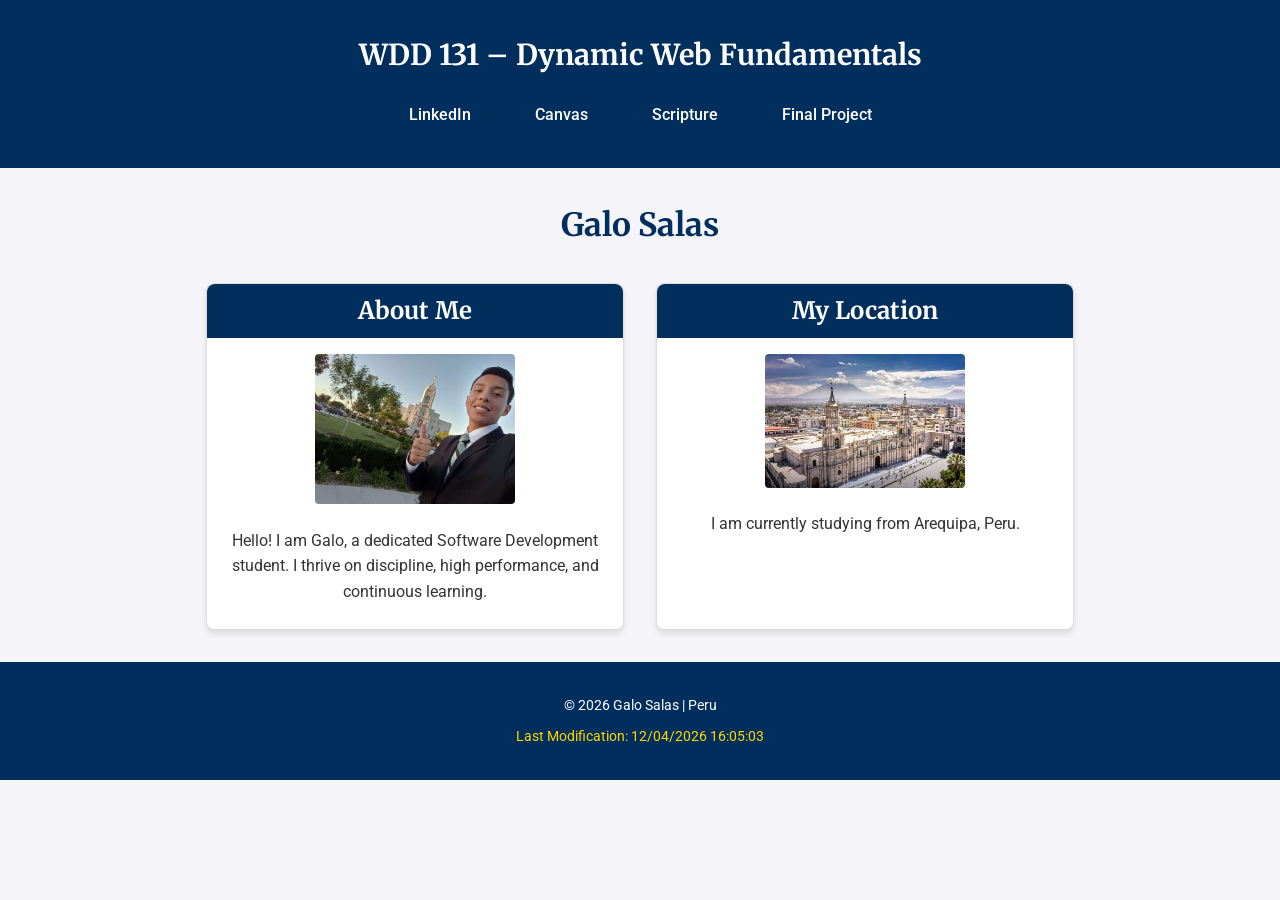
<file: index.html>
<!DOCTYPE html>
<html lang="en">

<head>
    <meta charset="UTF-8">
    <meta name="viewport" content="width=device-width, initial-scale=1.0">
    <title>WDD 131 – Dynamic Web Fundamentals – Galo Salas</title>
    <meta name="description"
        content="WDD 131 – Dynamic Web Fundamentals. Home page for Galo Salas, demonstrating HTML, CSS Grid/Flexbox, and foundational JavaScript.">
    <meta name="author" content="Galo Salas">

    <link rel="preconnect" href="https://fonts.googleapis.com">
    <link rel="preconnect" href="https://fonts.gstatic.com" crossorigin>
    <link
        href="https://fonts.googleapis.com/css2?family=Merriweather:wght@400;700&family=Roboto:wght@400;500&display=swap"
        rel="stylesheet">

    <link rel="stylesheet" href="styles/base.css">

    <script src="scripts/getdates.js" defer></script>
</head>

<body>
    <header>
        <span id="course-title">WDD 131 – Dynamic Web Fundamentals</span>
        <nav>
            <a href="https://www.linkedin.com/in/galo-salas/" target="_blank">LinkedIn</a>
            <a href="https://byupw.instructure.com/" target="_blank">Canvas</a>
            <a href="https://www.churchofjesuschrist.org/study/scriptures/bofm/1-ne/3?lang=eng&id=p7#p7"
                target="_blank">Scripture</a>
            <a href="#">Final Project</a>
        </nav>
    </header>

    <main>
        <h1>Galo Salas</h1>

        <div class="card-container">
            <section class="card">
                <h2>About Me</h2>
                <img src="images/profile.jpg" alt="Profile picture of Galo" width="200">
                <p>Hello! I am Galo, a dedicated Software Development student. I thrive on discipline, high performance,
                    and continuous learning.</p>
            </section>

            <section class="card">
                <h2>My Location</h2>
                <img src="images/location.jpg" alt="Scenery of Arequipa" width="200">
                <p>I am currently studying from Arequipa, Peru.</p>
            </section>
        </div>
    </main>

    <footer>
        <p>&copy; <span id="currentyear"></span> Galo Salas | Peru </p>
        <p id="lastModified"></p>
    </footer>
</body>

</html>
</file>
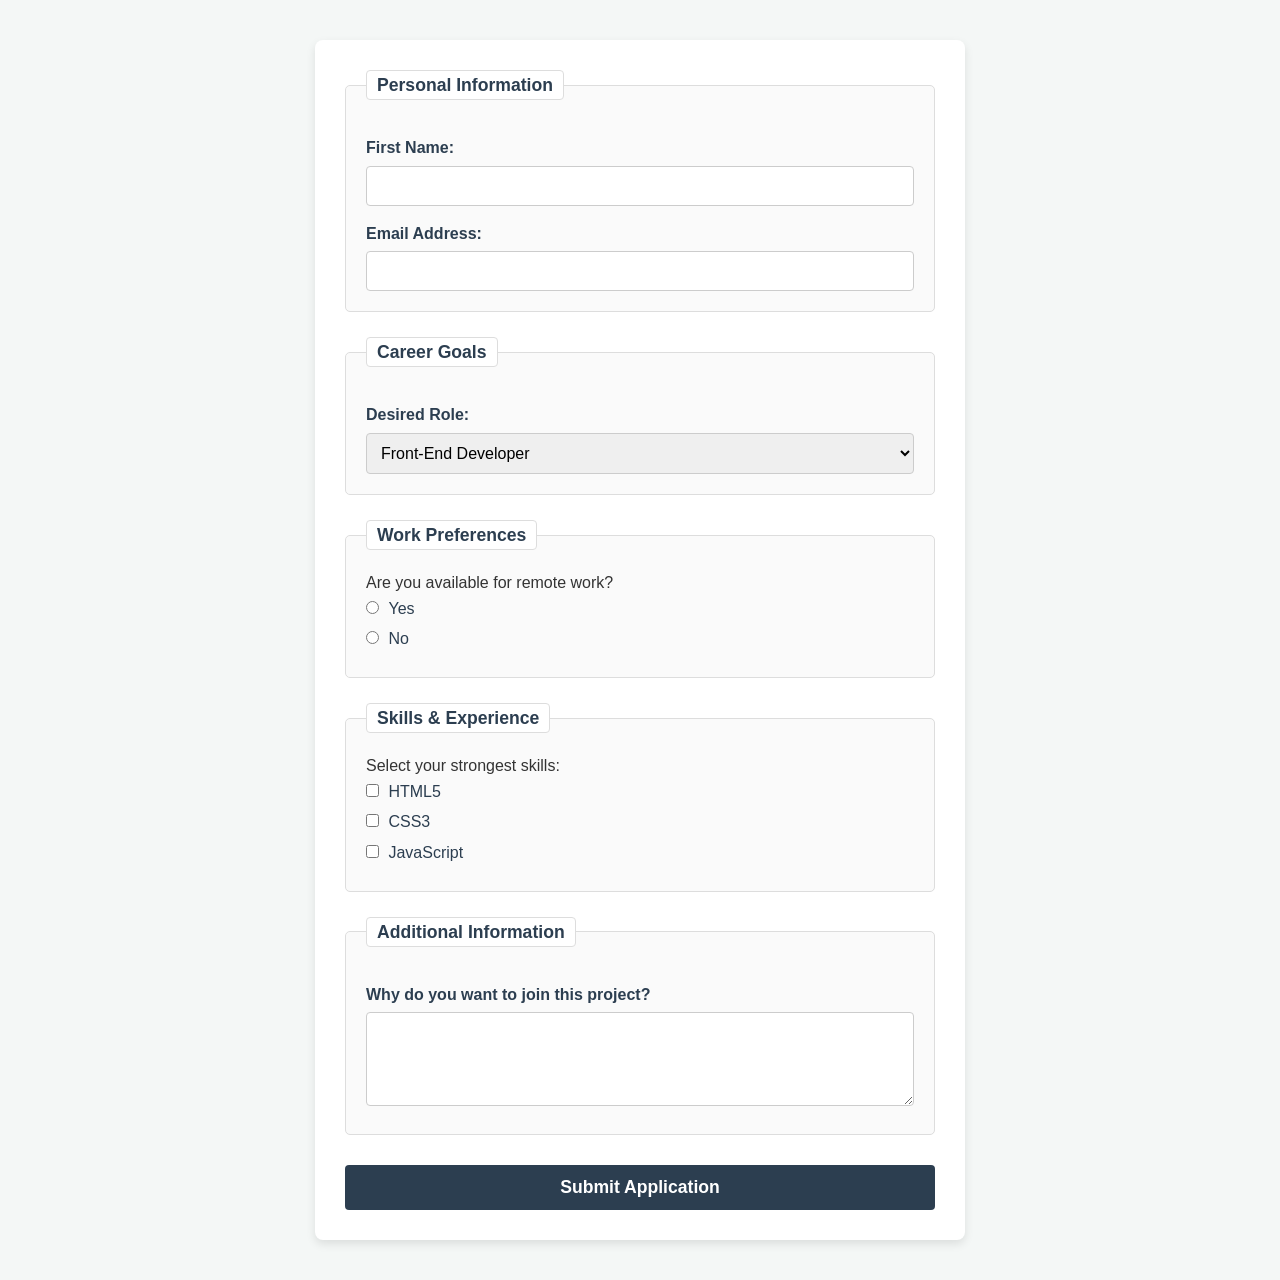
<file: week05/index.html>
<!DOCTYPE html>
<html lang="en">

<head>
    <meta charset="UTF-8">
    <meta name="viewport" content="width=device-width, initial-scale=1.0">
    <title>Week 5 Form Assignment</title>
    <link rel="stylesheet" href="styles.css">
</head>

<body>

    <form action="/submit-endpoint" method="POST">

        <fieldset>
            <legend>Personal Information</legend>

            <label for="firstName">First Name:</label>
            <input type="text" id="firstName" name="user_first_name" required>

            <label for="userEmail">Email Address:</label>
            <input type="email" id="userEmail" name="user_email" required>
        </fieldset>

        <fieldset>
            <legend>Career Goals</legend>

            <label for="roleInterest">Desired Role:</label>
            <select id="roleInterest" name="role_interest">
                <option value="frontend">Front-End Developer</option>
                <option value="backend">Back-End Developer</option>
                <option value="fullstack">Full-Stack Developer</option>
            </select>
        </fieldset>

        <fieldset>
            <legend>Work Preferences</legend>

            <p>Are you available for remote work?</p>
            <div>
                <input type="radio" id="remoteYes" name="remote_work" value="yes">
                <label for="remoteYes">Yes</label>
            </div>
            <div>
                <input type="radio" id="remoteNo" name="remote_work" value="no">
                <label for="remoteNo">No</label>
            </div>
        </fieldset>

        <fieldset>
            <legend>Skills & Experience</legend>

            <p>Select your strongest skills:</p>
            <div>
                <input type="checkbox" id="skillHTML" name="skills" value="html">
                <label for="skillHTML">HTML5</label>
            </div>
            <div>
                <input type="checkbox" id="skillCSS" name="skills" value="css">
                <label for="skillCSS">CSS3</label>
            </div>
            <div>
                <input type="checkbox" id="skillJS" name="skills" value="javascript">
                <label for="skillJS">JavaScript</label>
            </div>
        </fieldset>

        <fieldset>
            <legend>Additional Information</legend>

            <label for="userComments">Why do you want to join this project?</label>
            <textarea id="userComments" name="user_comments" rows="4" cols="50"></textarea>
        </fieldset>

        <button type="submit">Submit Application</button>

    </form>

    <script src="scripts.js"></script>
</body>

</html>
</file>
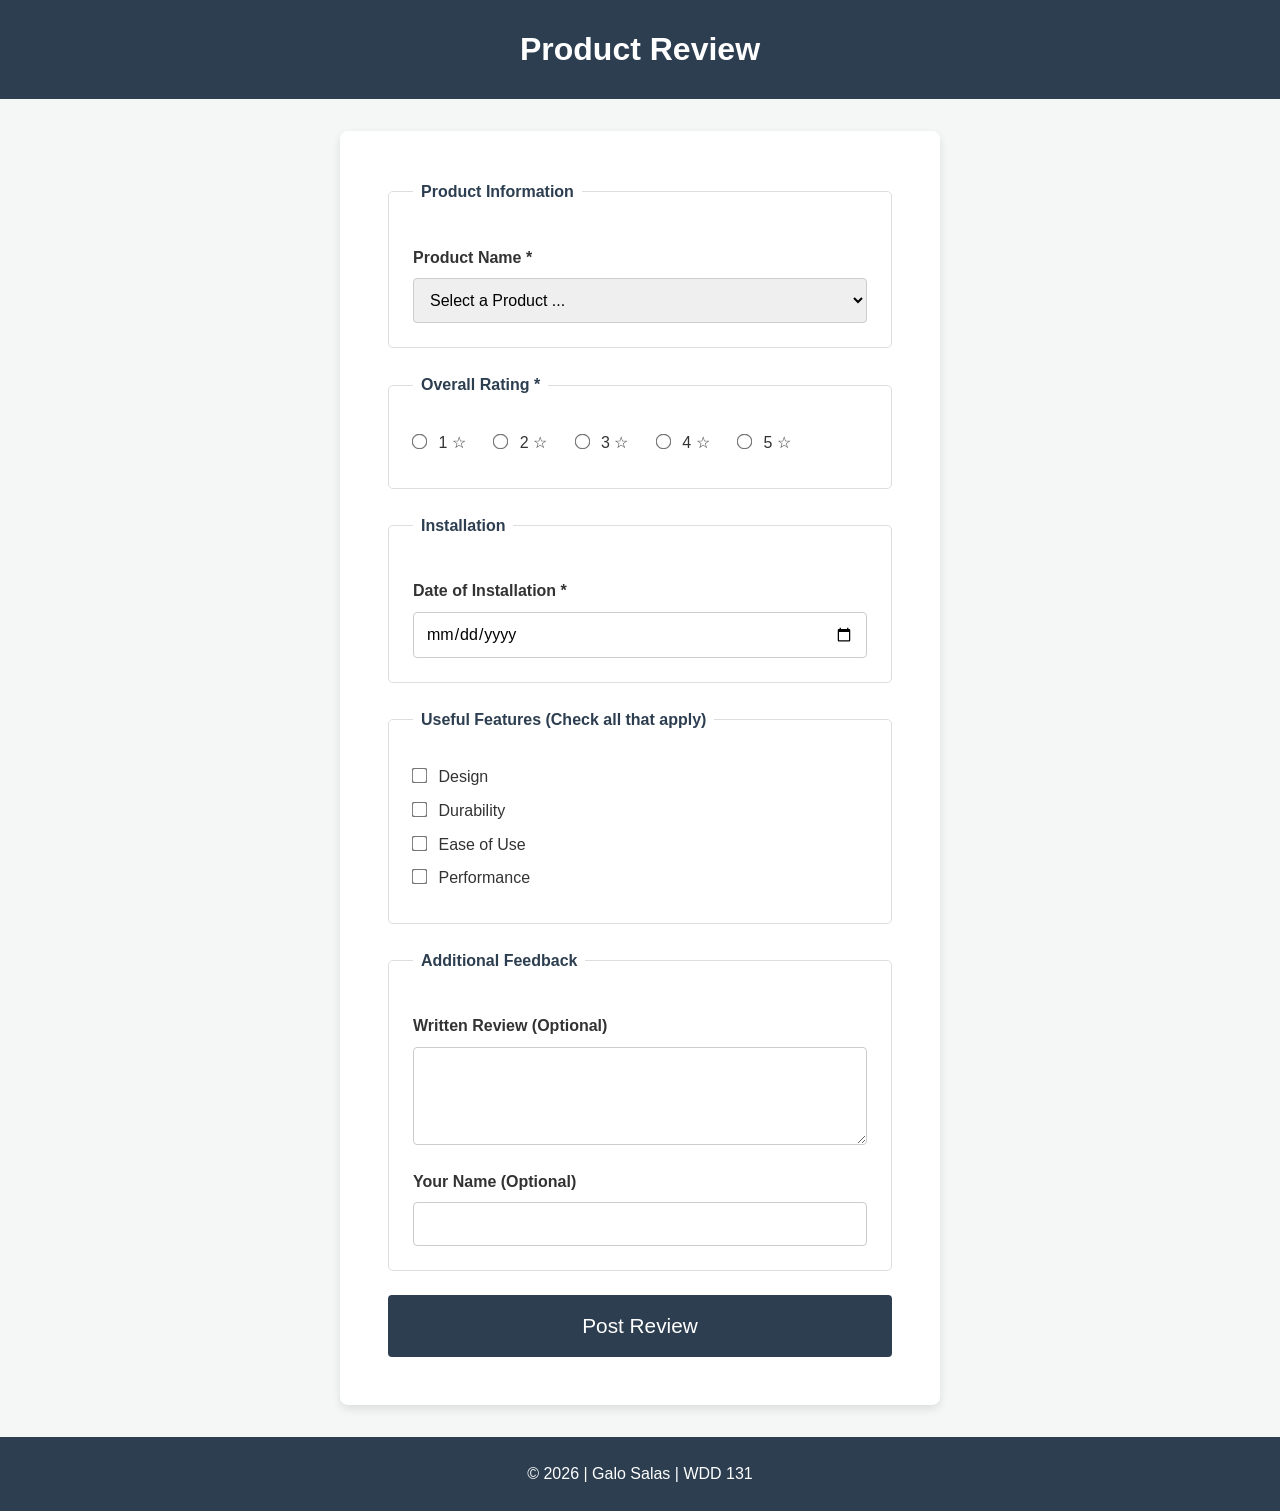
<file: form.html>
<!DOCTYPE html>
<html lang="en">

<head>
    <meta charset="UTF-8">
    <meta name="viewport" content="width=device-width, initial-scale=1.0">
    <title>Product Review Form</title>

    <!-- Expanded Meta Description & Author to pass the audit -->
    <meta name="description"
        content="Share your experience by filling out this product review form. Rate the product, log the installation date, and add feedback.">
    <meta name="author" content="Galo Salas">

    <link rel="stylesheet" href="styles/form.css">

    <!-- Script moved to head with 'defer' attribute -->
    <script src="scripts/form.js" defer></script>
</head>

<body>
    <header>
        <h1>Product Review</h1>
    </header>

    <main>
        <form method="get" action="review.html" class="review-form">

            <fieldset>
                <legend>Product Information</legend>
                <label for="productName">Product Name *</label>
                <select id="productName" name="productName" required>
                    <option value="" disabled selected>Select a Product ...</option>
                    <!-- Options injected by JavaScript -->
                </select>
            </fieldset>

            <fieldset>
                <legend>Overall Rating *</legend>
                <div class="rating-group">
                    <input type="radio" id="star1" name="rating" value="1" required>
                    <label for="star1">1 ☆</label>

                    <input type="radio" id="star2" name="rating" value="2" required>
                    <label for="star2">2 ☆</label>

                    <input type="radio" id="star3" name="rating" value="3" required>
                    <label for="star3">3 ☆</label>

                    <input type="radio" id="star4" name="rating" value="4" required>
                    <label for="star4">4 ☆</label>

                    <input type="radio" id="star5" name="rating" value="5" required>
                    <label for="star5">5 ☆</label>
                </div>
            </fieldset>

            <fieldset>
                <legend>Installation</legend>
                <label for="installDate">Date of Installation *</label>
                <input type="date" id="installDate" name="installDate" required>
            </fieldset>

            <fieldset>
                <legend>Useful Features (Check all that apply)</legend>
                <div class="checkbox-group">
                    <input type="checkbox" id="featDesign" name="features" value="design">
                    <label for="featDesign">Design</label><br>

                    <input type="checkbox" id="featDurability" name="features" value="durability">
                    <label for="featDurability">Durability</label><br>

                    <input type="checkbox" id="featEase" name="features" value="easeOfUse">
                    <label for="featEase">Ease of Use</label><br>

                    <input type="checkbox" id="featPerformance" name="features" value="performance">
                    <label for="featPerformance">Performance</label>
                </div>
            </fieldset>

            <fieldset>
                <legend>Additional Feedback</legend>
                <label for="writtenReview">Written Review (Optional)</label>
                <textarea id="writtenReview" name="writtenReview" rows="4"></textarea>

                <label for="userName">Your Name (Optional)</label>
                <input type="text" id="userName" name="userName">
            </fieldset>

            <input type="submit" value="Post Review" class="submit-btn">
        </form>
    </main>

    <footer>
        <p>&copy; 2026 | Galo Salas | WDD 131</p>
    </footer>
</body>

</html>
</file>
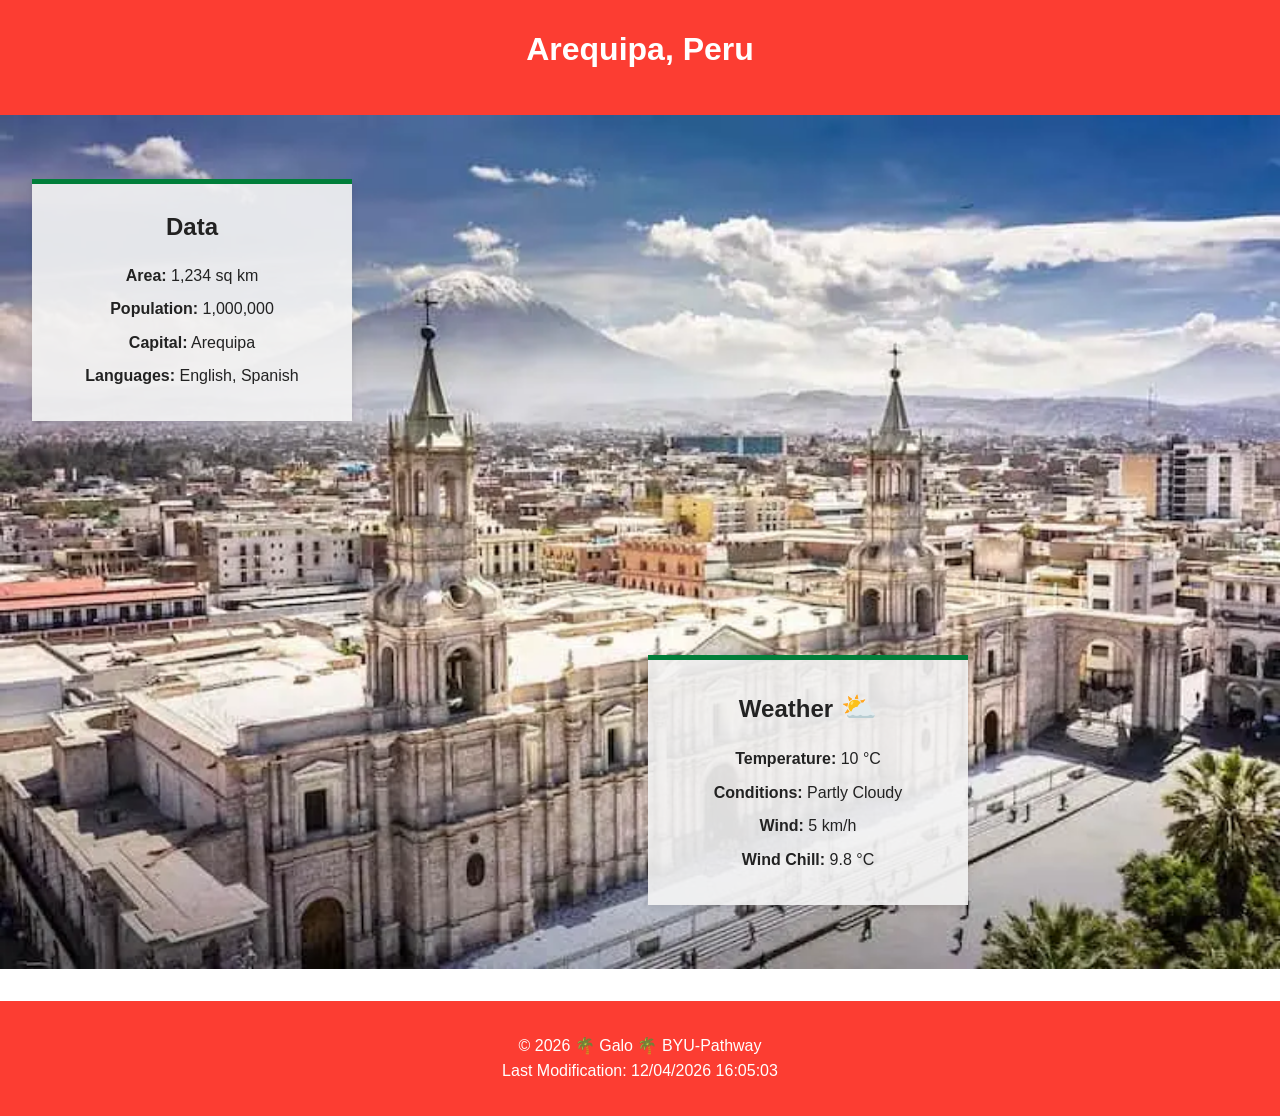
<file: place.html>
<!DOCTYPE html>
<html lang="en">

<head>
    <meta charset="UTF-8">
    <meta name="viewport" content="width=device-width, initial-scale=1.0">
    <meta name="description"
        content="Explore the geographic details, demographics, and current weather conditions of Arequipa, Peru, for my WDD 131 coursework.">
    <meta name="author" content="Galo Salas">
    <title>WDD 131 - Place</title>

    <!-- Link to your CSS -->
    <link rel="stylesheet" href="styles/place.css">

    <!-- Link to your JavaScript using defer -->
    <script src="scripts/place.js" defer></script>
</head>

<body>
    <header>
        <h1>Arequipa, Peru</h1>
    </header>

    <main>
        <!-- The hero section uses the picture element for the srcset requirement -->
        <div class="hero">
            <picture>
                <source srcset="images/hero-large.webp" media="(min-width: 768px)">
                <img src="images/hero-small.webp" alt="Beautiful landscape of the city" width="400" height="250">
            </picture>
        </div>

        <div class="content-grid">
            <section class="data-card">
                <h2>Data</h2>
                <p><strong>Area:</strong> 1,234 sq km</p>
                <p><strong>Population:</strong> 1,000,000</p>
                <p><strong>Capital:</strong> Arequipa</p>
                <p><strong>Languages:</strong> English, Spanish</p>
            </section>

            <section class="weather-card">
                <h2 class="weather-heading">Weather</h2>
                <!-- Mobile SVG icon -->
                <img src="images/weather-icon.svg" alt="Partly cloudy weather icon" class="weather-icon-mobile"
                    width="50" height="50">

                <!-- Notice the span IDs. We will target these with JavaScript later. -->
                <p><strong>Temperature:</strong> <span id="temperature">10</span> °C</p>
                <p><strong>Conditions:</strong> Partly Cloudy</p>
                <p><strong>Wind:</strong> <span id="windSpeed">5</span> km/h</p>
                <p><strong>Wind Chill:</strong> <span id="windChill"></span></p>
            </section>
        </div>
    </main>

    <footer>
        <p>&copy; <span id="currentyear"></span> 🌴 Galo 🌴 BYU-Pathway</p>
        <p id="lastModified"></p>
    </footer>
</body>

</html>
</file>
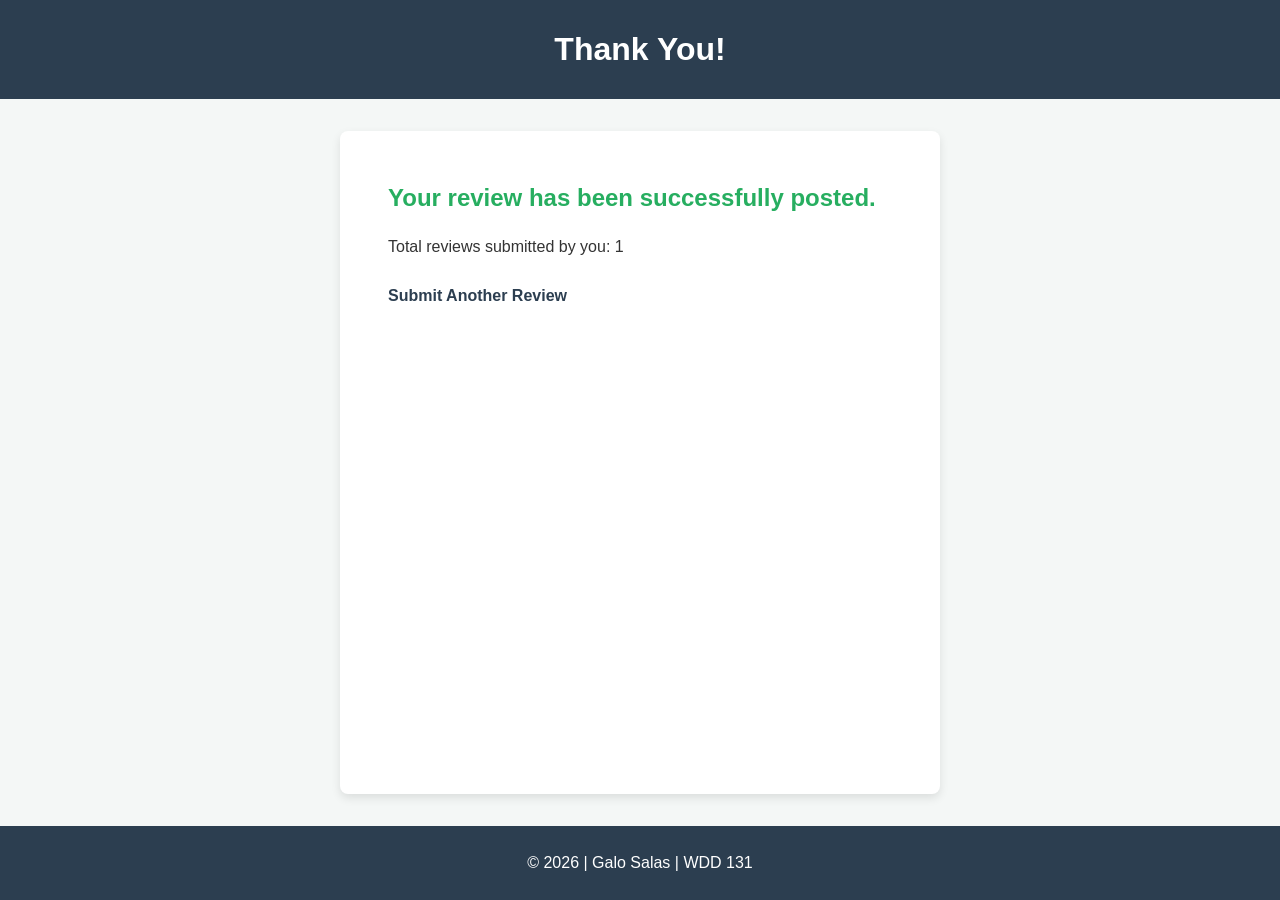
<file: review.html>
<!DOCTYPE html>
<html lang="en">

<head>
    <meta charset="UTF-8">
    <meta name="viewport" content="width=device-width, initial-scale=1.0">
    <title>Review Submitted</title>
    <meta name="description" content="Confirmation page for product reviews.">
    <meta name="author" content="Galo Salas">
    <link rel="stylesheet" href="styles/form.css">
</head>

<body>
    <header>
        <h1>Thank You!</h1>
    </header>

    <main class="review-confirmation">
        <h2>Your review has been successfully posted.</h2>
        <p>Total reviews submitted by you: <span id="reviewCount">0</span></p>
        <a href="form.html" class="back-link">Submit Another Review</a>
    </main>

    <footer>
        <p>&copy; 2026 | Galo Salas | WDD 131</p>
    </footer>

    <script src="scripts/review.js"></script>
</body>

</html>
</file>
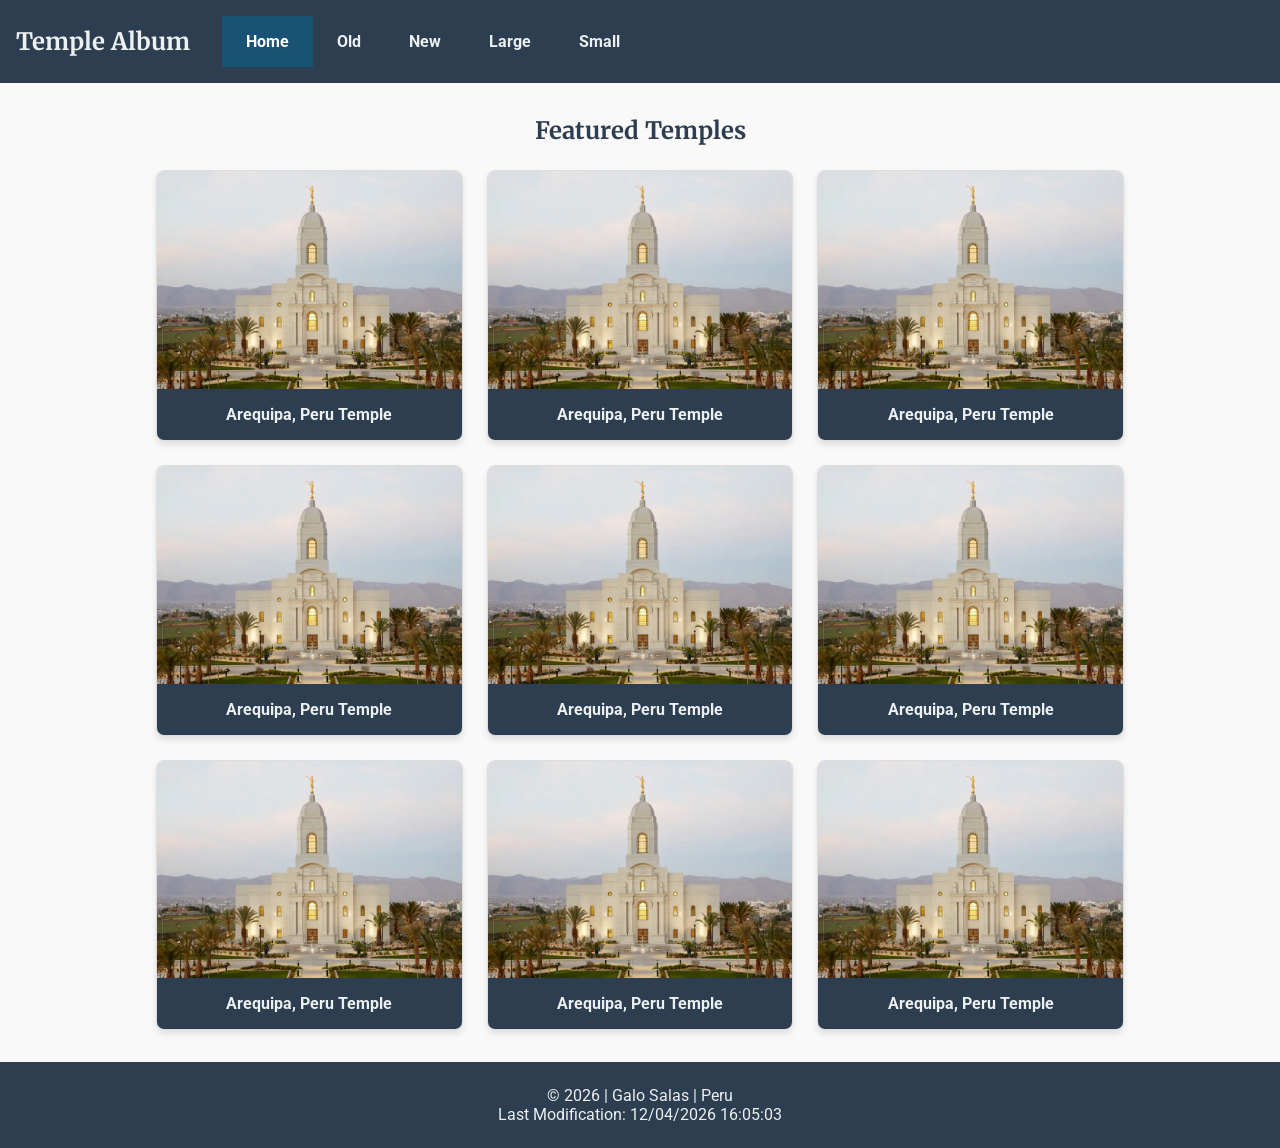
<file: temples.html>
<!DOCTYPE html>
<html lang="en">

<head>
    <meta charset="UTF-8">
    <meta name="viewport" content="width=device-width, initial-scale=1.0">
    <title>Temple Album | WDD 131</title>
    <meta name="description" content="A responsive picture album showcasing various temples, built for WDD 131.">
    <meta name="author" content="Galo Salas">

    <link rel="preconnect" href="https://fonts.googleapis.com">
    <link rel="preconnect" href="https://fonts.gstatic.com" crossorigin>
    <link
        href="https://fonts.googleapis.com/css2?family=Roboto:wght@400;700&family=Merriweather:wght@400;700&display=swap"
        rel="stylesheet">

    <link rel="stylesheet" href="styles/temples.css">
    <link rel="stylesheet" href="styles/temples-large.css">

    <script src="scripts/temples.js" defer></script>
</head>

<body>
    <header>
        <h1>Temple Album</h1>
        <button id="menu" aria-label="Toggle Menu">≡</button>
        <nav class="navigation">
            <a href="#" class="active">Home</a>
            <a href="#">Old</a>
            <a href="#">New</a>
            <a href="#">Large</a>
            <a href="#">Small</a>
        </nav>
    </header>

    <main>
        <h2>Featured Temples</h2>
        <div class="res-grid">
            <figure>
                <img src="images/temple.webp" alt="Placeholder Temple 1" loading="lazy">
                <figcaption>Arequipa, Peru Temple</figcaption>
            </figure>
            <figure>
                <img src="images/temple.webp" alt="Placeholder Temple 2" loading="lazy">
                <figcaption> Arequipa, Peru Temple</figcaption>
            </figure>
            <figure>
                <img src="images/temple.webp" alt="Placeholder Temple 3" loading="lazy">
                <figcaption>Arequipa, Peru Temple</figcaption>
            </figure>
            <figure>
                <img src="images/temple.webp" alt="Placeholder Temple 4" loading="lazy">
                <figcaption>Arequipa, Peru Temple</figcaption>
            </figure>
            <figure>
                <img src="images/temple.webp" alt="Placeholder Temple 5" loading="lazy">
                <figcaption>Arequipa, Peru Temple</figcaption>
            </figure>
            <figure>
                <img src="images/temple.webp" alt="Placeholder Temple 6" loading="lazy">
                <figcaption>Arequipa, Peru Temple</figcaption>
            </figure>
            <figure>
                <img src="images/temple.webp" alt="Placeholder Temple 7" loading="lazy">
                <figcaption>Arequipa, Peru Temple</figcaption>
            </figure>
            <figure>
                <img src="images/temple.webp" alt="Placeholder Temple 8" loading="lazy">
                <figcaption>Arequipa, Peru Temple</figcaption>
            </figure>
            <figure>
                <img src="images/temple.webp" alt="Placeholder Temple 9" loading="lazy">
                <figcaption>Arequipa, Peru Temple</figcaption>
            </figure>
        </div>
    </main>

    <footer>
        <p>&copy; <span id="currentyear"></span> | Galo Salas | Peru</p>
        <p>Last Modification: <span id="lastModified"></span></p>
    </footer>
</body>

</html>
</file>
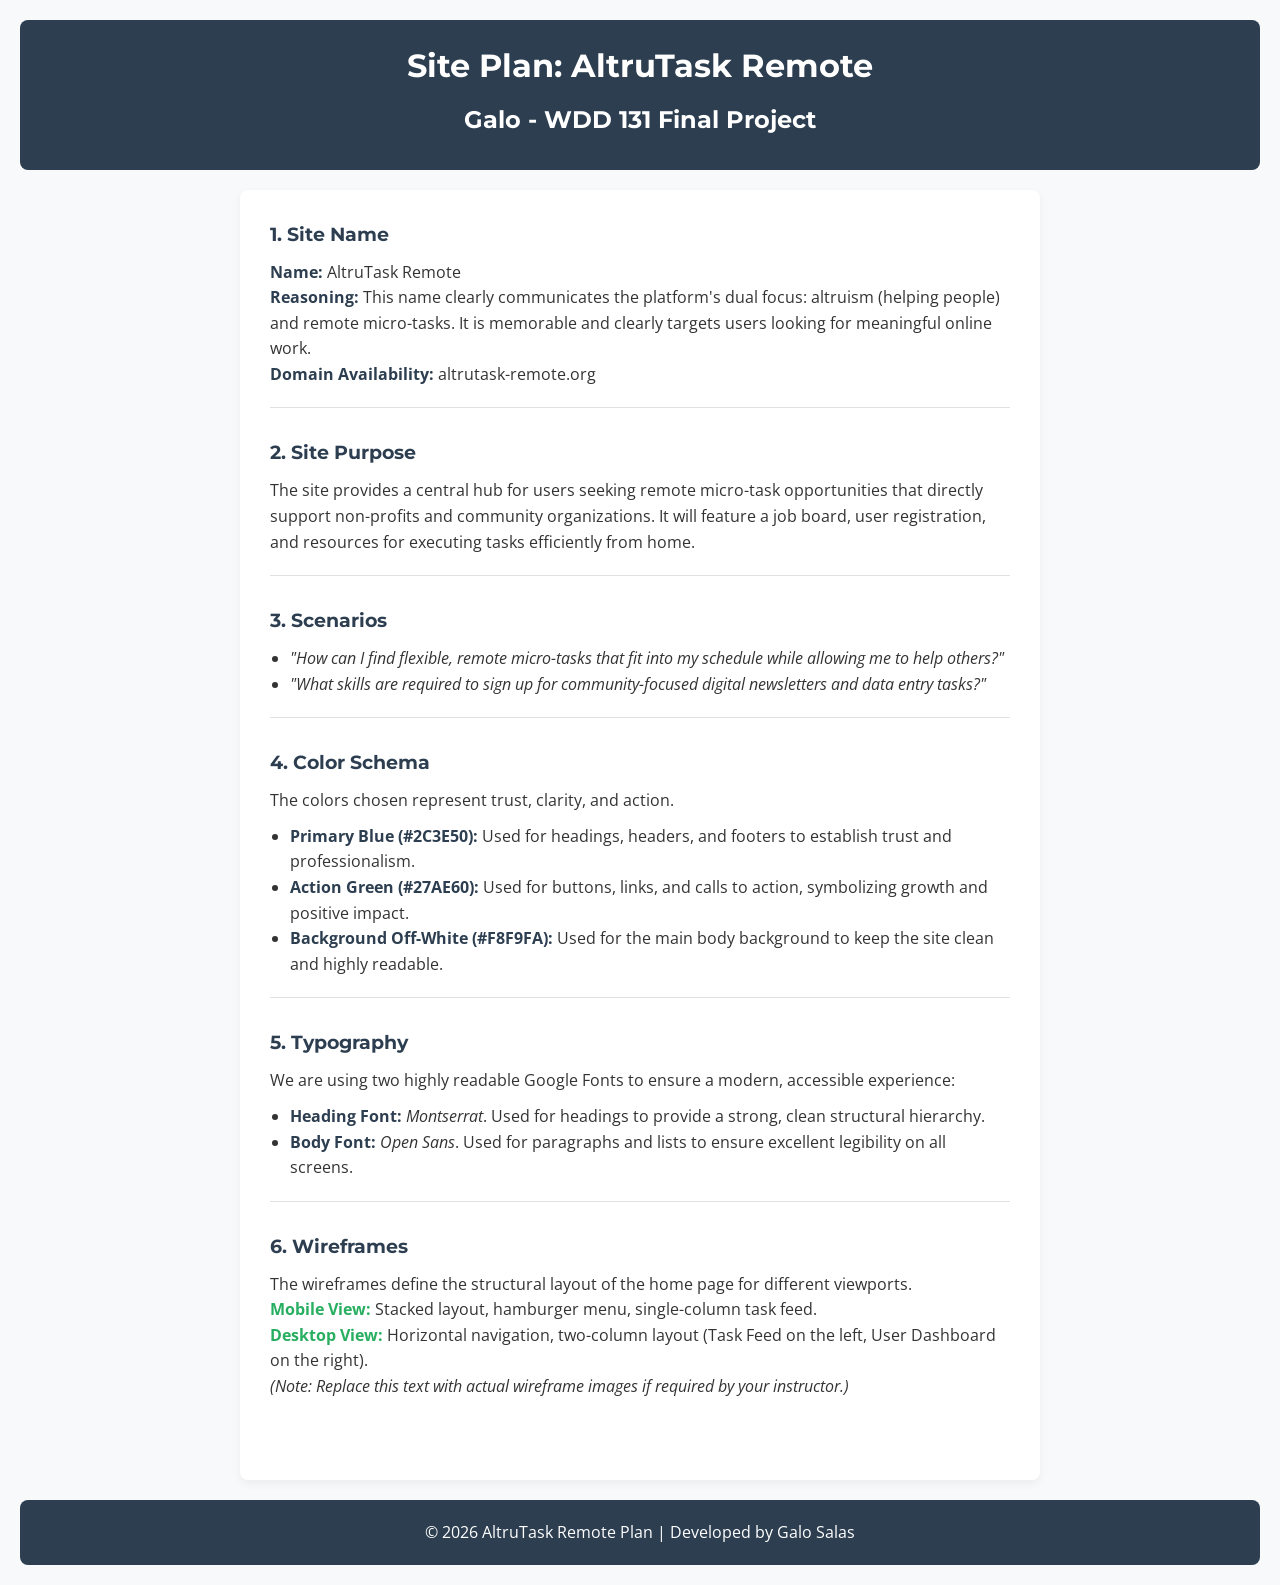
<file: project/siteplan.html>
<!DOCTYPE html>
<html lang="en">

<head>
    <meta charset="UTF-8">
    <meta name="viewport" content="width=device-width, initial-scale=1.0">

    <!-- Required Meta Tags for SEO and Audit -->
    <meta name="description"
        content="Site plan and product review blueprint for AltruTask Remote, a platform connecting remote workers with meaningful micro-tasks.">
    <meta name="author" content="Galo Salas">

    <!-- Title adjusted to pass the specific audit requirement -->
    <title>Site Plan - AltruTask Remote | Product Review</title>

    <!-- Google Fonts with required preconnects -->
    <link rel="preconnect" href="https://fonts.googleapis.com">
    <link rel="preconnect" href="https://fonts.gstatic.com" crossorigin>
    <link
        href="https://fonts.googleapis.com/css2?family=Montserrat:wght@600;700&family=Open+Sans:wght@400;600&display=swap"
        rel="stylesheet">

    <!-- CSS linked to the 'styles' subfolder -->
    <link rel="stylesheet" href="styles/siteplan.css">
</head>

<body>
    <header>
        <h1>Site Plan: AltruTask Remote</h1>
        <h2>Galo - WDD 131 Final Project</h2>
    </header>

    <main>
        <section id="site-name">
            <h3>1. Site Name</h3>
            <p><strong>Name:</strong> AltruTask Remote</p>
            <p><strong>Reasoning:</strong> This name clearly communicates the platform's dual focus: altruism (helping
                people) and remote micro-tasks. It is memorable and clearly targets users looking for meaningful online
                work.</p>
            <p><strong>Domain Availability:</strong> altrutask-remote.org</p>
        </section>

        <section id="site-purpose">
            <h3>2. Site Purpose</h3>
            <p>The site provides a central hub for users seeking remote micro-task opportunities that directly support
                non-profits and community organizations. It will feature a job board, user registration, and resources
                for executing tasks efficiently from home.</p>
        </section>

        <section id="scenarios">
            <h3>3. Scenarios</h3>
            <ul>
                <li><em>"How can I find flexible, remote micro-tasks that fit into my schedule while allowing me to help
                        others?"</em></li>
                <li><em>"What skills are required to sign up for community-focused digital newsletters and data entry
                        tasks?"</em></li>
            </ul>
        </section>

        <section id="color-schema">
            <h3>4. Color Schema</h3>
            <p>The colors chosen represent trust, clarity, and action.</p>
            <ul>
                <li><strong>Primary Blue (#2C3E50):</strong> Used for headings, headers, and footers to establish trust
                    and professionalism.</li>
                <li><strong>Action Green (#27AE60):</strong> Used for buttons, links, and calls to action, symbolizing
                    growth and positive impact.</li>
                <li><strong>Background Off-White (#F8F9FA):</strong> Used for the main body background to keep the site
                    clean and highly readable.</li>
            </ul>
        </section>

        <section id="typography">
            <h3>5. Typography</h3>
            <p>We are using two highly readable Google Fonts to ensure a modern, accessible experience:</p>
            <ul>
                <li><strong>Heading Font:</strong> <em>Montserrat</em>. Used for headings to provide a strong, clean
                    structural hierarchy.</li>
                <li><strong>Body Font:</strong> <em>Open Sans</em>. Used for paragraphs and lists to ensure excellent
                    legibility on all screens.</li>
            </ul>
        </section>

        <section id="wireframes">
            <h3>6. Wireframes</h3>
            <p>The wireframes define the structural layout of the home page for different viewports.</p>
            <div class="wireframe-links">
                <p><strong>Mobile View:</strong> Stacked layout, hamburger menu, single-column task feed.</p>
                <p><strong>Desktop View:</strong> Horizontal navigation, two-column layout (Task Feed on the left, User
                    Dashboard on the right).</p>
                <p><em>(Note: Replace this text with actual wireframe images if required by your instructor.)</em></p>
            </div>
        </section>
    </main>

    <footer>
        <p>&copy; 2026 AltruTask Remote Plan | Developed by Galo Salas</p>
    </footer>
</body>

</html>
</file>
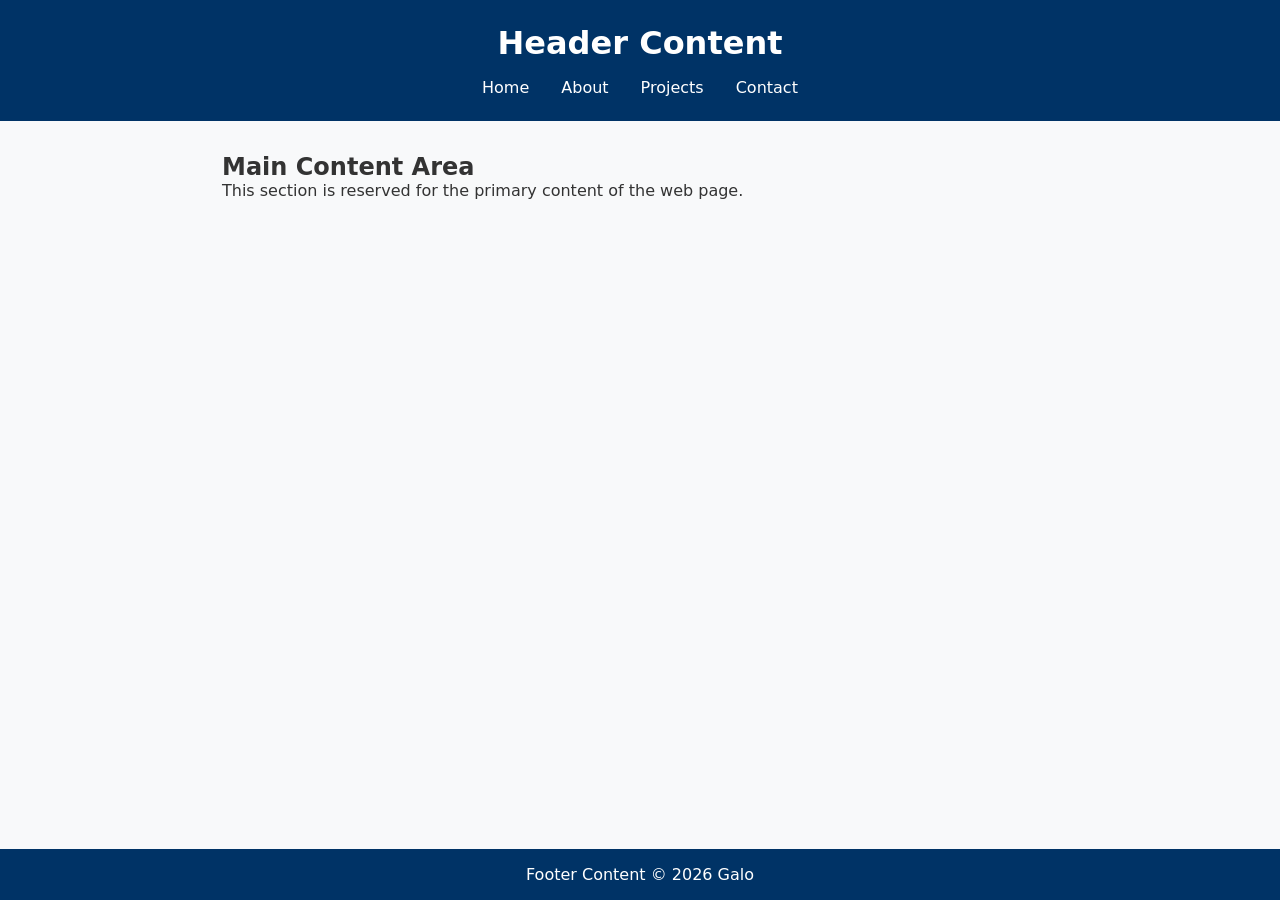
<file: week01/basic-layout.html>
<!DOCTYPE html>
<html lang="en">

<head>
    <meta charset="UTF-8">
    <meta name="viewport" content="width=device-width, initial-scale=1.0">
    <title>Galo - WDD 131</title>
    <link rel="stylesheet" href="styles/layout.css">
</head>

<body>
    <header>
        <h1>Header Content</h1>
        <nav>
            <a href="#">Home</a>
            <a href="#">About</a>
            <a href="#">Projects</a>
            <a href="#">Contact</a>
        </nav>
    </header>

    <main>
        <h2>Main Content Area</h2>
        <p>This section is reserved for the primary content of the web page.</p>
    </main>

    <footer>
        <p>Footer Content &copy; 2026 Galo</p>
    </footer>
</body>

</html>
</file>
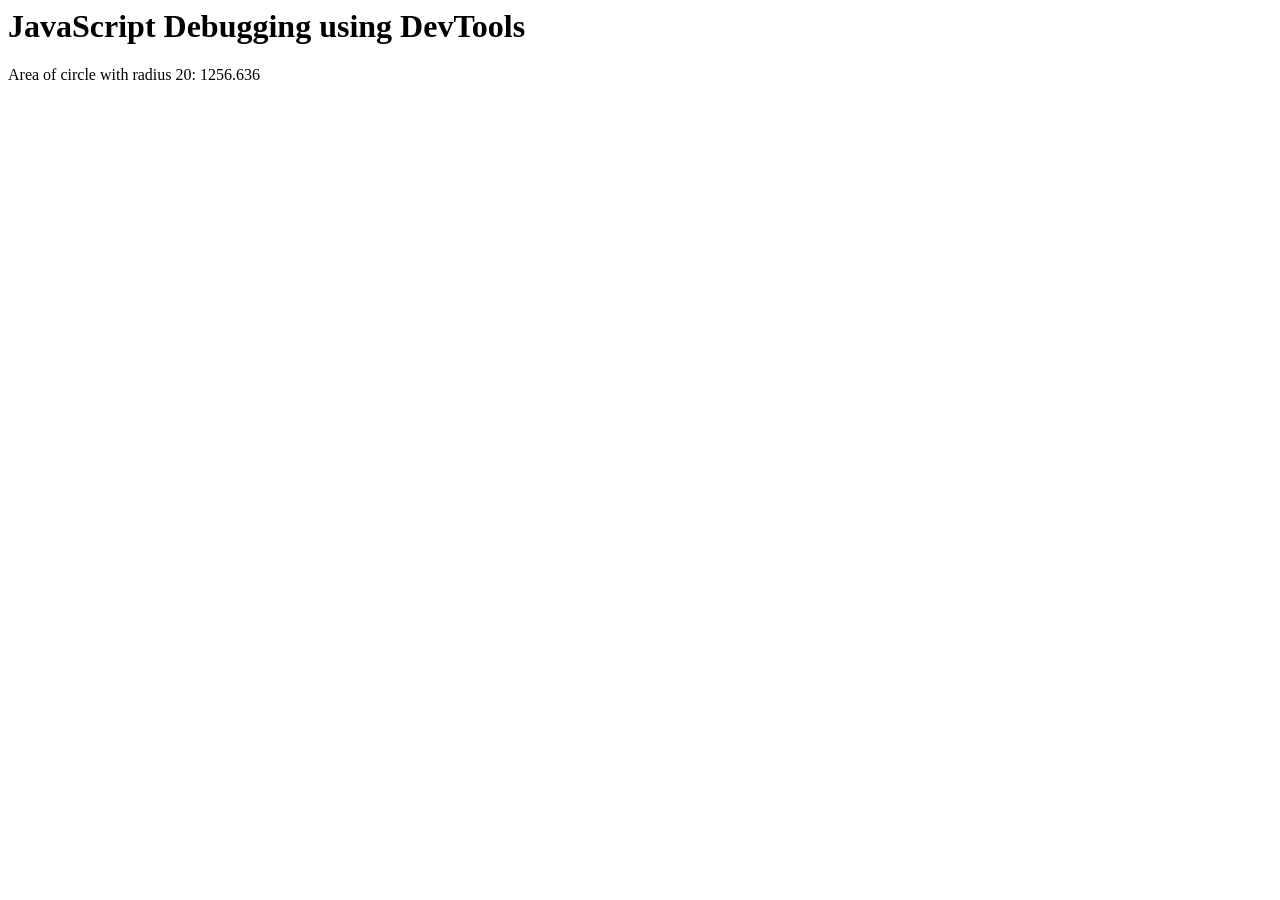
<file: week02/debugging.html>
<head>
    <meta charset="utf-8">
    <meta name="viewport" content="width=device-width, initial-scale=1.0">
    <title>JavaScript Debugging</title>

    <script src="scripts/debugging.js" defer></script>
</head>

<body>
    <h1>JavaScript Debugging using DevTools</h1>
    <p>Area of circle with radius <span id="radius"></span>: <span id="area"></span></p>
</body>

</html>
</file>
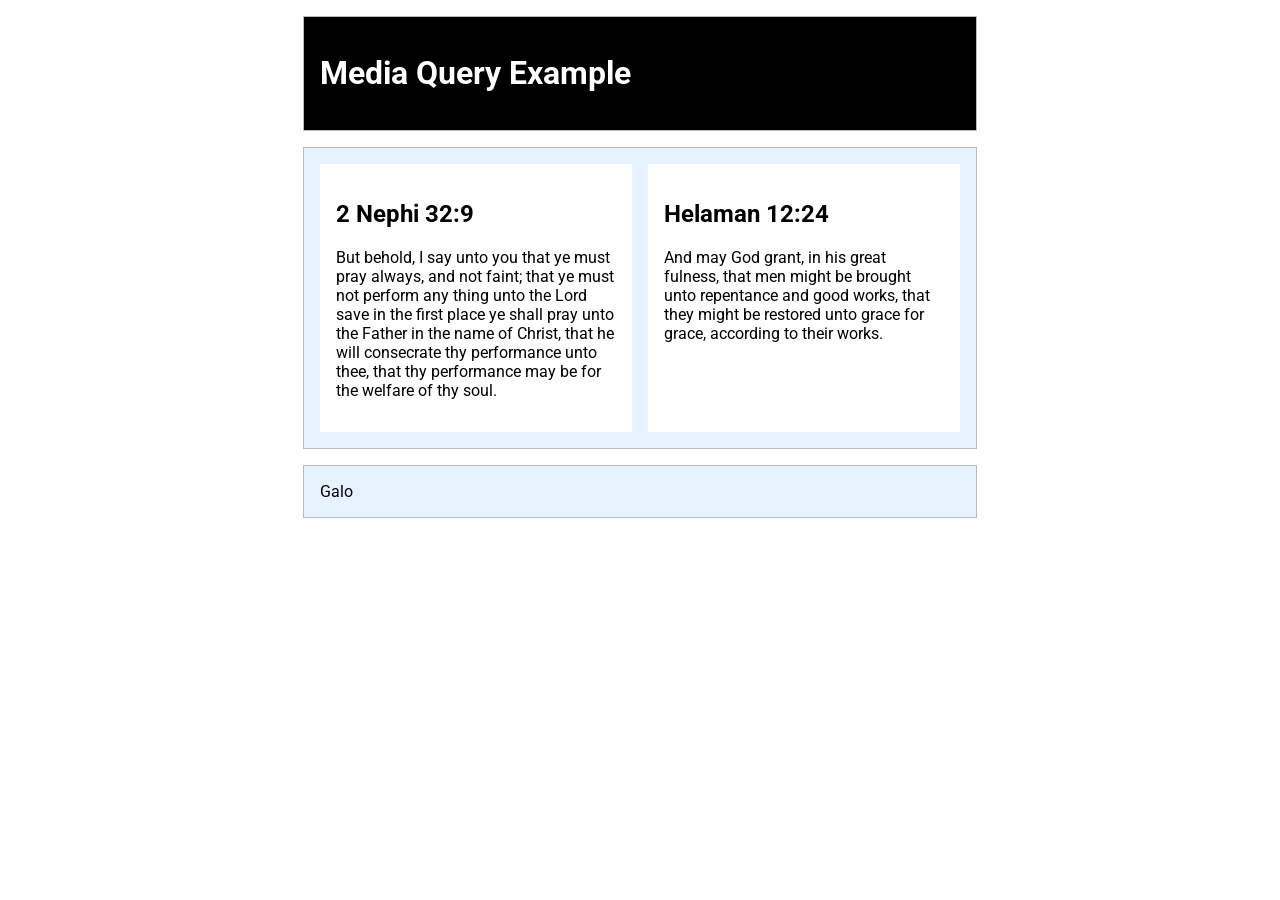
<file: week02/media-query.html>
<!DOCTYPE html>
<html lang="en">

<head>
    <meta charset="utf-8">
    <meta name="viewport" content="width=device-width, initial-scale=1.0">
    <title>WDD 131 – Media Query Example</title>
    <meta name="description" content="Media query learning activity example page for Galo.">
    <meta name="author" content="Galo">

    <link rel="preconnect" href="https://fonts.googleapis.com">
    <link rel="preconnect" href="https://fonts.gstatic.com" crossorigin>
    <link href="https://fonts.googleapis.com/css2?family=Roboto&display=swap" rel="stylesheet">

    <link rel="stylesheet" href="styles/media-query.css">
    <link rel="stylesheet" href="styles/media-query-large.css">
</head>

<body>
    <header>
        <h1>Media Query Example</h1>
    </header>

    <main>
        <section>
            <h2>2 Nephi 32:9</h2>
            <p>But behold, I say unto you that ye must pray always, and not faint; that ye must not perform any thing
                unto the Lord save in the first place ye shall pray unto the Father in the name of Christ, that he will
                consecrate thy performance unto thee, that thy performance may be for the welfare of thy soul.</p>
        </section>
        <section>
            <h2>Helaman 12:24</h2>
            <p>And may God grant, in his great fulness, that men might be brought unto repentance and good works, that
                they might be restored unto grace for grace, according to their works.</p>
        </section>
    </main>

    <footer>
        Galo
    </footer>
</body>

</html>
</file>
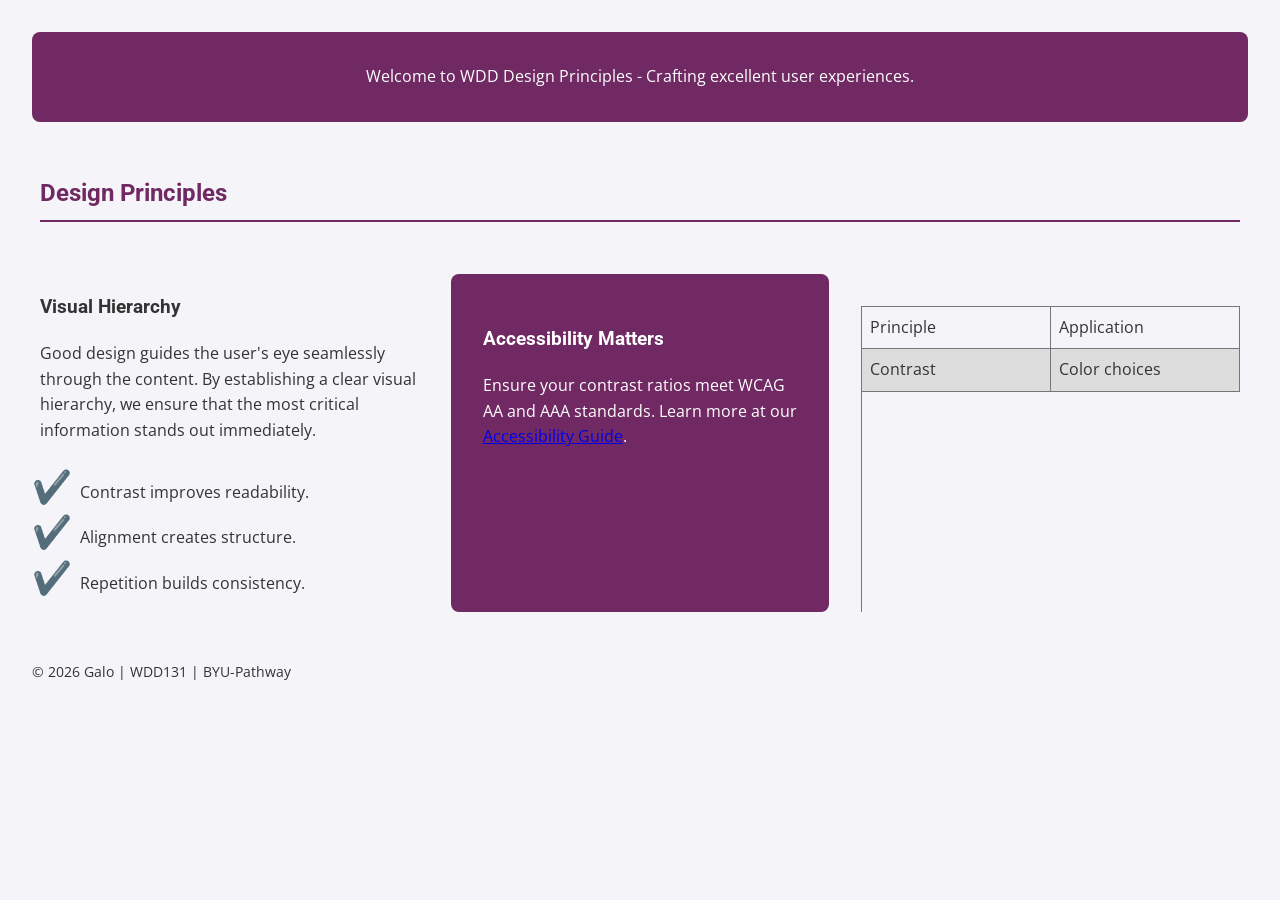
<file: week03/design.html>
<!DOCTYPE html>
<html lang="en">

<head>
    <meta charset="UTF-8">
    <meta name="viewport" content="width=device-width, initial-scale=1.0">
    <title>WDD Design Principles</title>
    <link href="https://fonts.googleapis.com/css2?family=Open+Sans:wght@400;700&family=Roboto:wght@700&display=swap"
        rel="stylesheet">
    <link rel="stylesheet" href="styles/design.css">
</head>

<body>
    <header class="banner">
        <p>Welcome to WDD Design Principles - Crafting excellent user experiences.</p>
    </header>

    <main>
        <h2 class="main-title">Design Principles</h2>

        <section class="article">
            <h3>Visual Hierarchy</h3>
            <p>Good design guides the user's eye seamlessly through the content. By establishing a clear visual
                hierarchy, we ensure that the most critical information stands out immediately.</p>

            <ol class="custom-list">
                <li>Contrast improves readability.</li>
                <li>Alignment creates structure.</li>
                <li>Repetition builds consistency.</li>
            </ol>
        </section>

        <aside class="callout">
            <h3>Accessibility Matters</h3>
            <p>Ensure your contrast ratios meet WCAG AA and AAA standards. Learn more at our <a href="#">Accessibility
                    Guide</a>.</p>
        </aside>

        <div class="datatable">
            <div class="row">
                <div class="col">Principle</div>
                <div class="col">Application</div>
            </div>
            <div class="row">
                <div class="col">Contrast</div>
                <div class="col">Color choices</div>
            </div>
        </div>
    </main>

    <footer>
        <p>&copy; 2026 Galo | WDD131 | BYU-Pathway</p>
    </footer>
</body>

</html>
</file>
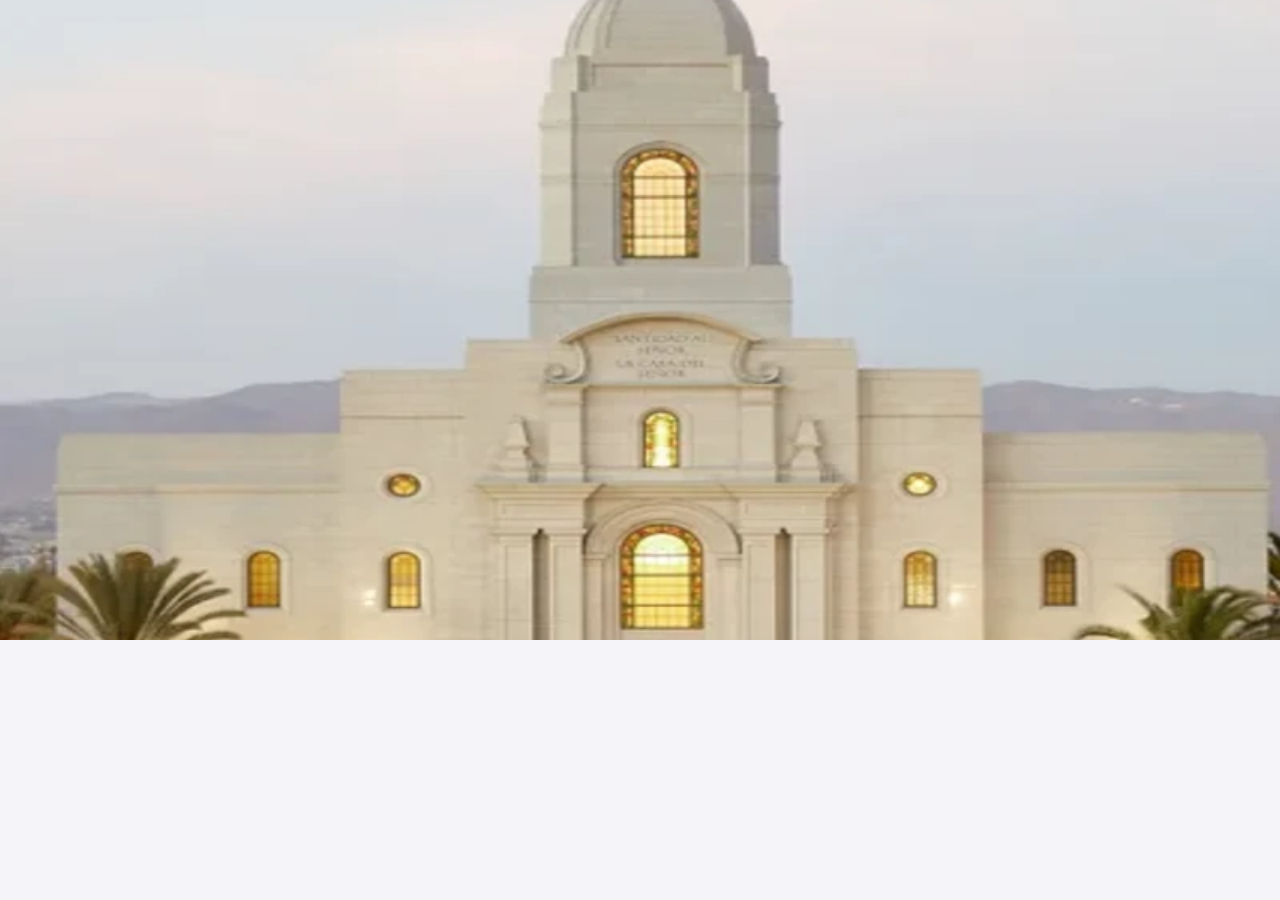
<file: week03/responsive-images.html>
<!DOCTYPE html>
<html lang="en">

<head>
    <meta charset="UTF-8">
    <meta name="viewport" content="width=device-width, initial-scale=1.0">
    <title>Responsive Images - Temple</title>
    <link rel="stylesheet" href="styles/responsive-images.css">
</head>

<body>
    <main>
        <div class="hero">
            <picture>
                <source srcset="images/hero-large.webp" media="(min-width: 1000px)">
                <source srcset="images/hero-medium.webp" media="(min-width: 500px)">
                <img src="images/hero-small.webp" alt="Salt Lake Temple exterior at sunset" width="1500" height="750">
            </picture>
        </div>
    </main>
</body>

</html>
</file>
<file: styles/base.css>
/* --- Global Reset & Typography --- */
* {
    margin: 0;
    padding: 0;
    box-sizing: border-box;
}

body {
    font-family: 'Roboto', sans-serif;
    background-color: #f4f4f9;
    color: #333;
    line-height: 1.6;
}

h1,
h2,
#course-title {
    font-family: 'Merriweather', serif;
}

/* --- Header & Navigation (Flexbox) --- */
header {
    background-color: #002e5d;
    /* BYU-Pathway inspired blue */
    color: #ffffff;
    padding: 2rem;
    text-align: center;
}

#course-title {
    display: block;
    /* Requirement: forces the span to take the full width */
    font-size: 1.8rem;
    font-weight: 700;
    margin-bottom: 1rem;
}

nav {
    display: flex;
    justify-content: center;
    gap: 2rem;
    flex-wrap: wrap;
    /* Ensures responsiveness on smaller screens */
}

nav a {
    color: #ffffff;
    text-decoration: none;
    font-weight: 500;
    padding: 0.5rem 1rem;
    transition: background-color 0.3s ease, color 0.3s ease;
    border-radius: 4px;
}

nav a:hover {
    background-color: #ffffff;
    color: #002e5d;
}

/* --- Main Content Area --- */
main {
    max-width: 900px;
    /* Requirement: limited width */
    margin: 2rem auto;
    /* Requirement: centered horizontally */
    padding: 0 1rem;
    text-align: center;
}

main h1 {
    margin-bottom: 2rem;
    color: #002e5d;
}

/* --- Card Layout (CSS Grid) --- */
.card-container {
    display: grid;
    grid-template-columns: repeat(auto-fit, minmax(300px, 1fr));
    gap: 2rem;
}

.card {
    background: #ffffff;
    border: 1px solid #ddd;
    border-radius: 8px;
    padding: 1.5rem;
    box-shadow: 0 4px 6px rgba(0, 0, 0, 0.1);
}

.card h2 {
    background-color: #002e5d;
    color: white;
    padding: 0.5rem;
    margin: -1.5rem -1.5rem 1rem -1.5rem;
    border-radius: 8px 8px 0 0;
}

.card img {
    max-width: 100%;
    height: auto;
    border-radius: 4px;
    margin-bottom: 1rem;
}

/* --- Footer --- */
footer {
    background-color: #002e5d;
    color: #ffffff;
    text-align: center;
    padding: 1.5rem;
    margin-top: 2rem;
}

footer p {
    margin: 0.5rem 0;
    font-size: 0.9rem;
}

#lastModified {
    color: #ffd700;
    /* Distinct color for dynamic output */
}
</file>
<file: week05/styles.css>
/* Global Reset & Box Sizing */
* {
    box-sizing: border-box;
    margin: 0;
    padding: 0;
}

/* Body Typography & Background */
body {
    font-family: 'Segoe UI', Tahoma, Geneva, Verdana, sans-serif;
    line-height: 1.6;
    background-color: #f4f7f6;
    color: #333;
    padding: 40px 20px;
}

/* The Form Container */
form {
    max-width: 650px;
    margin: 0 auto;
    background: #ffffff;
    padding: 30px;
    border-radius: 8px;
    box-shadow: 0 4px 10px rgba(0, 0, 0, 0.1);
}

/* Fieldset & Legend Styling */
fieldset {
    border: 1px solid #ddd;
    border-radius: 5px;
    padding: 20px;
    margin-bottom: 25px;
    background-color: #fafafa;
}

legend {
    font-weight: bold;
    font-size: 1.1rem;
    color: #2c3e50;
    background: #fff;
    padding: 0 10px;
    border: 1px solid #ddd;
    border-radius: 4px;
}

/* Labels and Standard Inputs */
label {
    display: block;
    font-weight: 600;
    margin-top: 15px;
    margin-bottom: 5px;
    color: #2c3e50;
}

input[type="text"],
input[type="email"],
select,
textarea {
    width: 100%;
    padding: 10px;
    border: 1px solid #ccc;
    border-radius: 4px;
    font-family: inherit;
    font-size: 1rem;
    transition: border-color 0.3s ease, box-shadow 0.3s ease;
}

/* Focus States (Crucial for Accessibility) */
input[type="text"]:focus,
input[type="email"]:focus,
select:focus,
textarea:focus {
    outline: none;
    border-color: #3498db;
    box-shadow: 0 0 5px rgba(52, 152, 219, 0.4);
}

/* Radios and Checkboxes Layout */
input[type="radio"]+label,
input[type="checkbox"]+label {
    display: inline-block;
    font-weight: normal;
    margin-top: 0;
    margin-left: 5px;
    cursor: pointer;
}

input[type="radio"],
input[type="checkbox"] {
    cursor: pointer;
    margin-bottom: 10px;
}

/* The Submit Button */
button[type="submit"] {
    display: block;
    width: 100%;
    padding: 12px;
    margin-top: 30px;
    background-color: #2c3e50;
    color: #ffffff;
    border: none;
    border-radius: 4px;
    font-size: 1.1rem;
    font-weight: bold;
    cursor: pointer;
    transition: background-color 0.3s ease;
}

button[type="submit"]:hover {
    background-color: #1a252f;
}
</file>
<file: styles/form.css>
:root {
    --primary-color: #2c3e50;
    --secondary-color: #27ae60;
    --bg-color: #f4f7f6;
    --text-color: #333;
}

* {
    box-sizing: border-box;
    margin: 0;
    padding: 0;
}

body {
    font-family: 'Segoe UI', Tahoma, Geneva, Verdana, sans-serif;
    background-color: var(--bg-color);
    color: var(--text-color);
    line-height: 1.6;
    display: flex;
    flex-direction: column;
    min-height: 100vh;
}

header,
footer {
    background-color: var(--primary-color);
    color: white;
    text-align: center;
    padding: 1.5rem;
}

main {
    flex: 1;
    max-width: 600px;
    margin: 2rem auto;
    background: white;
    padding: 2rem;
    border-radius: 8px;
    box-shadow: 0 4px 10px rgba(0, 0, 0, 0.1);
    width: 90%;
}

fieldset {
    border: 1px solid #ddd;
    border-radius: 5px;
    padding: 1.5rem;
    margin-bottom: 1.5rem;
}

legend {
    font-weight: bold;
    color: var(--primary-color);
    padding: 0 0.5rem;
}

label {
    display: block;
    margin-top: 1rem;
    margin-bottom: 0.5rem;
    font-weight: 600;
}

input[type="text"],
input[type="date"],
select,
textarea {
    width: 100%;
    padding: 0.75rem;
    border: 1px solid #ccc;
    border-radius: 4px;
    font-size: 1rem;
    font-family: inherit;
}

.rating-group,
.checkbox-group {
    margin-top: 0.5rem;
}

.rating-group input[type="radio"],
.checkbox-group input[type="checkbox"] {
    margin-right: 0.5rem;
    transform: scale(1.2);
    cursor: pointer;
}

.rating-group label,
.checkbox-group label {
    display: inline-block;
    margin-top: 0;
    margin-right: 1.5rem;
    font-weight: normal;
    cursor: pointer;
}

.submit-btn {
    display: block;
    width: 100%;
    background-color: var(--primary-color);
    color: white;
    padding: 1rem;
    border: none;
    border-radius: 4px;
    font-size: 1.2rem;
    cursor: pointer;
    margin-top: 1rem;
    transition: background-color 0.3s;
}

.submit-btn:hover {
    background-color: #1a252f;
}

.review-confirmation h2 {
    color: var(--secondary-color);
    margin-bottom: 1rem;
}

.back-link {
    display: inline-block;
    margin-top: 1.5rem;
    color: var(--primary-color);
    text-decoration: none;
    font-weight: bold;
}

.back-link:hover {
    text-decoration: underline;
}

/* Added Media Query for responsive design compliance */
@media screen and (min-width: 768px) {
    main {
        padding: 3rem;
    }

    .submit-btn {
        font-size: 1.3rem;
        padding: 1.2rem;
    }
}
</file>
<file: styles/place.css>
/* Global Variables (Custom Properties) */
:root {
    --primary-color: #fc3d32;
    /* Madagascar Red */
    --secondary-color: #007e3a;
    /* Madagascar Green */
    --bg-color: #ffffff;
    --card-bg: #f4f4f4;
    --text-color: #222222;
    --font-heading: 'Arial', sans-serif;
    --font-body: 'Helvetica', sans-serif;
}

/* Base Reset */
* {
    margin: 0;
    padding: 0;
    box-sizing: border-box;
}

body {
    font-family: var(--font-body);
    background-color: var(--bg-color);
    color: var(--text-color);
    line-height: 1.6;
}

h1,
h2 {
    font-family: var(--font-heading);
    text-align: center;
    margin-bottom: 1rem;
}

/* Header */
header {
    background-color: var(--primary-color);
    color: white;
    text-align: center;
    padding: 1.5rem;
}

/* Hero Section */
.hero img {
    width: 100%;
    height: auto;
    display: block;
}

/* Mobile-First Layout */
.content-grid {
    display: flex;
    flex-direction: column;
    gap: 1.5rem;
    padding: 2rem;
    max-width: 1000px;
    margin: 0 auto;
}

.data-card,
.weather-card {
    background-color: var(--card-bg);
    padding: 1.5rem;
    border-top: 5px solid var(--secondary-color);
    box-shadow: 0 4px 6px rgba(0, 0, 0, 0.1);
}

.data-card p,
.weather-card p {
    margin-bottom: 0.5rem;
    text-align: center;
}

/* Weather Icon - Mobile */
.weather-icon-mobile {
    display: block;
    margin: 0 auto 1rem auto;
}

/* Footer */
footer {
    background-color: var(--primary-color);
    color: white;
    text-align: center;
    padding: 2rem;
    margin-top: 2rem;
}

/* -----------------------------------------
   Media Query for Desktop/Tablet (>= 768px)
   ----------------------------------------- */
@media (min-width: 768px) {
    main {
        position: relative;
    }

    .content-grid {
        position: absolute;
        top: 0;
        left: 0;
        width: 100%;
        height: 100%;
        display: flex;
        flex-direction: row;
        justify-content: space-between;
        padding: 2rem;
        pointer-events: none;
    }

    .data-card,
    .weather-card {
        width: 320px;
        pointer-events: auto;
        background-color: rgba(244, 244, 244, 0.9);
    }

    .data-card {
        align-self: flex-start;
        margin-top: 2rem;
    }

    .weather-card {
        align-self: flex-end;
        margin-bottom: 2rem;
    }

    .weather-icon-mobile {
        display: none;
    }

    .weather-heading::after {
        content: " ⛅";
        font-size: 1.2em;
    }
}
</file>
<file: styles/temples.css>
/* Custom CSS Variables */
:root {
    --primary-color: #2c3e50;
    --secondary-color: #ecf0f1;
    --accent-color: #1a5276;
    /* Darkened to pass the 4.5:1 contrast ratio against white text */
    --text-color: #333333;
    --font-heading: 'Merriweather', serif;
    --font-body: 'Roboto', sans-serif;
}

/* Global Resets */
* {
    box-sizing: border-box;
    margin: 0;
    padding: 0;
}

body {
    font-family: var(--font-body);
    color: var(--text-color);
    background-color: #f9f9f9;
}

/* Header Styles */
header {
    background-color: var(--primary-color);
    color: var(--secondary-color);
    padding: 1rem;
    display: flex;
    flex-wrap: wrap;
    align-items: center;
    justify-content: space-between;
}

header h1 {
    font-family: var(--font-heading);
    font-size: 1.5rem;
}

/* Hamburger Menu Button */
#menu {
    font-size: 2rem;
    background: none;
    border: none;
    color: var(--secondary-color);
    cursor: pointer;
}

#menu.open::before {
    content: "✖";
}

nav {
    display: flex;
    flex-direction: column;
    width: 100%;
}

nav a {
    display: none;
    padding: 1rem;
    text-align: center;
    text-decoration: none;
    color: var(--secondary-color);
    font-weight: 700;
    border-top: 1px solid rgba(255, 255, 255, 0.1);
}

nav a:hover,
nav a.active {
    background-color: var(--accent-color);
    color: #ffffff;
}

/* Toggled State for Navigation */
nav.open a {
    display: block;
}

/* Main Content Styles */
main {
    max-width: 1000px;
    margin: 2rem auto;
    padding: 0 1rem;
}

main h2 {
    font-family: var(--font-heading);
    text-align: center;
    margin-bottom: 1.5rem;
    color: var(--primary-color);
}

/* Grid Layout - Mobile (1 Column) */
.res-grid {
    display: grid;
    grid-template-columns: 1fr;
    gap: 1.5rem;
}

figure {
    background-color: #ffffff;
    border: 1px solid #ddd;
    border-radius: 8px;
    overflow: hidden;
    box-shadow: 0 4px 6px rgba(0, 0, 0, 0.1);
    text-align: center;
}

figure img {
    width: 100%;
    height: auto;
    display: block;
}

figcaption {
    padding: 1rem;
    font-weight: 700;
    background-color: var(--primary-color);
    color: var(--secondary-color);
}

/* Footer Styles */
footer {
    background-color: var(--primary-color);
    color: var(--secondary-color);
    text-align: center;
    padding: 1.5rem;
    margin-top: 2rem;
}

@media screen and (min-width: 600px) {
    header {
        flex-wrap: nowrap;
        justify-content: flex-start;
    }

    header h1 {
        margin-right: 2rem;
    }

    #menu {
        display: none;
    }

    nav {
        flex-direction: row;
        width: auto;
    }

    nav a {
        display: block;
        border-top: none;
        padding: 1rem 1.5rem;
    }

    .res-grid {
        grid-template-columns: repeat(auto-fit, minmax(300px, 1fr));
    }
}
</file>
<file: styles/temples-large.css>
@media screen and (min-width: 600px) {
    header {
        flex-wrap: nowrap;
        justify-content: flex-start;
    }

    header h1 {
        margin-right: 2rem;
    }

    #menu {
        display: none;
    }

    nav {
        flex-direction: row;
        width: auto;
    }

    nav a {
        display: block;
        border-top: none;
        padding: 1rem 1.5rem;
    }

    .res-grid {
        grid-template-columns: repeat(auto-fit, minmax(300px, 1fr));
    }
}
</file>
<file: project/styles/siteplan.css>
/* Custom CSS Variables matching the Color Schema */
:root {
    --primary-blue: #2c3e50;
    --action-green: #27ae60;
    --bg-light: #f8f9fa;
    --text-dark: #333333;
    --heading-font: 'Montserrat', sans-serif;
    --body-font: 'Open Sans', sans-serif;
}

/* Global Reset */
* {
    margin: 0;
    padding: 0;
    box-sizing: border-box;
}

body {
    font-family: var(--body-font);
    background-color: var(--bg-light);
    color: var(--text-dark);
    line-height: 1.6;
    padding: 20px;
}

/* Typography implementation */
h1,
h2,
h3 {
    font-family: var(--heading-font);
    color: var(--primary-blue);
    margin-bottom: 10px;
}

/* Structural Styling */
header,
footer {
    background-color: var(--primary-blue);
    color: #ffffff;
    text-align: center;
    padding: 20px;
    border-radius: 8px;
}

header h1,
header h2 {
    color: #ffffff;
}

main {
    max-width: 800px;
    margin: 20px auto;
    background-color: #ffffff;
    padding: 30px;
    border-radius: 8px;
    box-shadow: 0 4px 10px rgba(0, 0, 0, 0.05);
}

section {
    margin-bottom: 30px;
    padding-bottom: 20px;
    border-bottom: 1px solid #e0e0e0;
}

section:last-child {
    border-bottom: none;
}

ul {
    margin-left: 20px;
    margin-top: 10px;
}

strong {
    color: var(--primary-blue);
}

/* Demonstrating the action color */
a,
.wireframe-links strong {
    color: var(--action-green);
}
</file>
<file: week01/styles/layout.css>
/* Universal reset for consistent sizing across browsers */
* {
    margin: 0;
    padding: 0;
    box-sizing: border-box;
}

/* CSS Grid on the Body 
   grid-template-rows: auto 1fr auto; means:
   1. Header sizes to its content (auto)
   2. Main takes up all remaining available space (1fr)
   3. Footer sizes to its content (auto)
*/
body {
    font-family: 'Segoe UI', system-ui, sans-serif;
    background-color: #f8f9fa;
    color: #333;
    display: grid;
    grid-template-rows: auto 1fr auto;
    min-height: 100vh;
}

header {
    background-color: #003366;
    /* A professional, academic blue */
    color: #ffffff;
    padding: 1.5rem;
    text-align: center;
}

/* CSS Flexbox applied to the navigation menu */
nav {
    display: flex;
    justify-content: center;
    /* Centers the links horizontally */
    gap: 2rem;
    /* Adds space between the links */
    margin-top: 1rem;
}

nav a {
    color: #ffffff;
    text-decoration: none;
    font-weight: 500;
    transition: color 0.3s ease;
}

nav a:hover {
    color: #ffd700;
    /* Subtle highlight on hover */
}

main {
    padding: 2rem;
    max-width: 900px;
    margin: 0 auto;
    /* Centers the main content block */
    width: 100%;
}

footer {
    background-color: #003366;
    color: #ffffff;
    text-align: center;
    padding: 1rem;
}
</file>
<file: week02/styles/media-query.css>
/* Base styles for all screen sizes */
body {
    font-family: 'Roboto', sans-serif;
}

header,
main,
footer {
    max-width: 640px;
    margin: 1rem auto;
    border: 1px solid #bbb;
    padding: 1rem;
    background-color: #e6f2ff;
    /* Standard blueish background */
}

main {
    display: grid;
    grid-template-columns: 1fr;
    /* Single column layout for mobile */
    grid-gap: 1rem;
}

section {
    padding: 1rem;
    background-color: #fff;
}
</file>
<file: week02/styles/media-query-large.css>
/* Styles applied ONLY when the viewport is 500px or wider */
@media screen and (min-width: 500px) {
    header {
        background-color: #000000;
        /* Black background */
        color: #ffffff;
        /* White text */
    }

    main {
        grid-template-columns: 1fr 1fr;
        /* Shifts to a two-column grid */
    }
}
</file>
<file: week03/styles/design.css>
/* =========================================
   1. VARIABLES (The Single Source of Truth)
   ========================================= */
:root {
    --primary-color: #702963;
    --primary-text: #ffffff;
    /* White text fixes the WCAG contrast failure */
    --bg-color: #f4f4f9;
    --text-dark: #333333;
    --font-headings: 'Roboto', sans-serif;
    --font-body: 'Open Sans', sans-serif;

    /* Variable for the datatable border activity */
    --bord: 1px solid #777;
}

/* =========================================
   2. BASE STYLES & TYPOGRAPHY
   ========================================= */
body {
    font-family: var(--font-body);
    background-color: var(--bg-color);
    color: var(--text-dark);
    line-height: 1.6;
    margin: 0;
    padding: 2rem;
}

h1,
h2,
h3 {
    font-family: var(--font-headings);
}

/* =========================================
   3. LAYOUT (Advanced CSS Grid)
   ========================================= */
main {
    display: grid;
    grid-template-columns: repeat(auto-fit, minmax(300px, 1fr));
    gap: 2rem;
    max-width: 1200px;
    margin: 0 auto;
}

.main-title {
    grid-column: 1 / -1;
    text-align: left;
    color: var(--primary-color);
    border-bottom: 2px solid var(--primary-color);
    padding-bottom: 0.5rem;
}

/* =========================================
   4. COMPONENT STYLING
   ========================================= */
.banner {
    background-color: var(--primary-color);
    color: var(--primary-text);
    padding: 1rem;
    text-align: center;
    border-radius: 8px;
    margin-bottom: 2rem;
}

.callout {
    background-color: var(--primary-color);
    color: var(--primary-text);
    padding: 2rem;
    border-radius: 8px;
}

/* =========================================
   5. PSEUDO-CLASSES (Activity 1)
   ========================================= */
/* Anchor tags (Links) */
a:visited,
a:active {
    color: navy;
}

a:hover {
    color: purple;
    text-decoration: underline;
}

/* Datatable preventing double borders */
.datatable {
    border-top: var(--bord);
    border-left: var(--bord);
    display: flex;
    flex-direction: column;
    margin-top: 2rem;
}

.row {
    display: flex;
}

.col {
    border-bottom: var(--bord);
    border-right: var(--bord);
    padding: 0.5rem;
    flex: 1;
}

/* Selecting the last row to make it darker */
.datatable .row:last-child {
    background-color: #ddd;
}

/* =========================================
   6. PSEUDO-ELEMENTS (Activity 2)
   ========================================= */
/* Custom checkmark for ordered lists */
ol.custom-list li::marker {
    content: '✔️ ';
    color: navy;
    font-size: 2rem;
}

footer {
    text-align: left;
    margin-top: 3rem;
    font-size: 0.9rem;
}
</file>
<file: week03/styles/responsive-images.css>
/* =========================================
   BASE RESET
   ========================================= */
body {
    margin: 0;
    padding: 0;
    background-color: #f4f4f9;
}

/* =========================================
   RESPONSIVE IMAGE STYLING
   ========================================= */
.hero {
    max-width: 1500px;
    /* Prevents the image from scaling endlessly on ultra-wide monitors */
    margin: 0 auto;
    /* Centers the container */
}

/* This is the modern standard for responsive images.
  It ensures the image fills its container without breaking its aspect ratio.
*/
.hero img {
    width: 100%;
    height: auto;
    object-fit: cover;
    /* Ensures the image fills the space cleanly if container dimensions vary */
    aspect-ratio: 2 / 1;
    /* Explicitly enforces the 2:1 ratio for modern browsers */
    display: block;
    /* Removes the tiny default gap below inline images */
}
</file>
